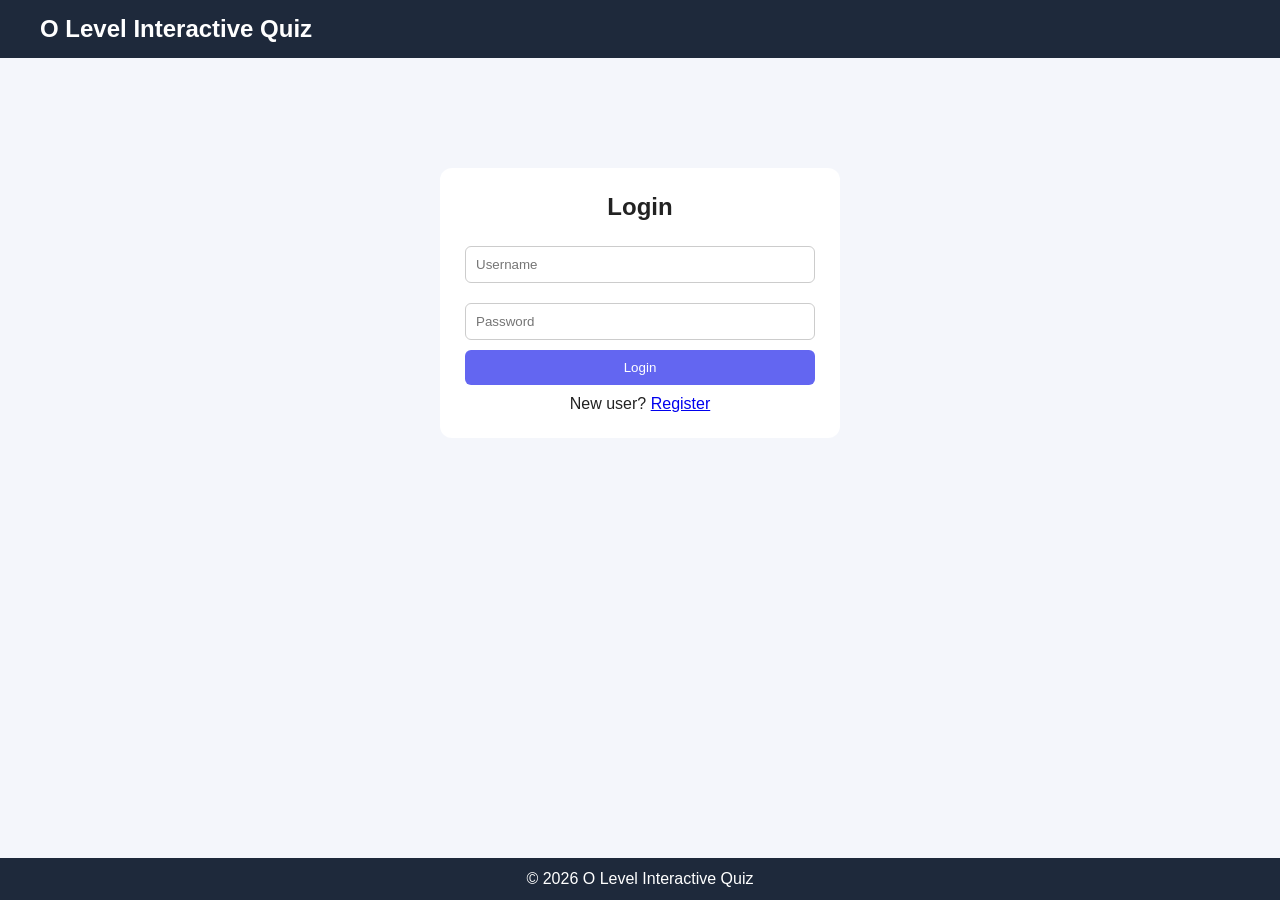
<file: index.html>
<!DOCTYPE html>
<html>
<head>
    <title>Login - O Level Interactive Quiz</title>
    <meta charset="UTF-8">
    <meta name="viewport" content="width=device-width, initial-scale=1">
    <link rel="stylesheet" href="style.css">
</head>
<body>

<header class="header">
    <div class="header-content">
        <h2>O Level Interactive Quiz</h2>
    </div>
</header>

<main class="main-container">

    <form class="form-box" onsubmit="login(event)">
        <h2>Login</h2>

        <input type="text" id="username" placeholder="Username">
        <input type="password" id="password" placeholder="Password">

        <button type="submit">Login</button>

        <p style="text-align:center; margin-top:10px;">
            New user? <a href="register.html">Register</a>
        </p>
    </form>

</main>

<footer class="footer">
    <p>© 2026 O Level Interactive Quiz</p>
</footer>

<script src="script.js"></script>
<script>
window.onload = function() {
    let rememberedUser = localStorage.getItem("currentUser");
    if (rememberedUser) {
        document.getElementById("username").value = rememberedUser;
    }
};
</script>
</body>
</html>
</file>
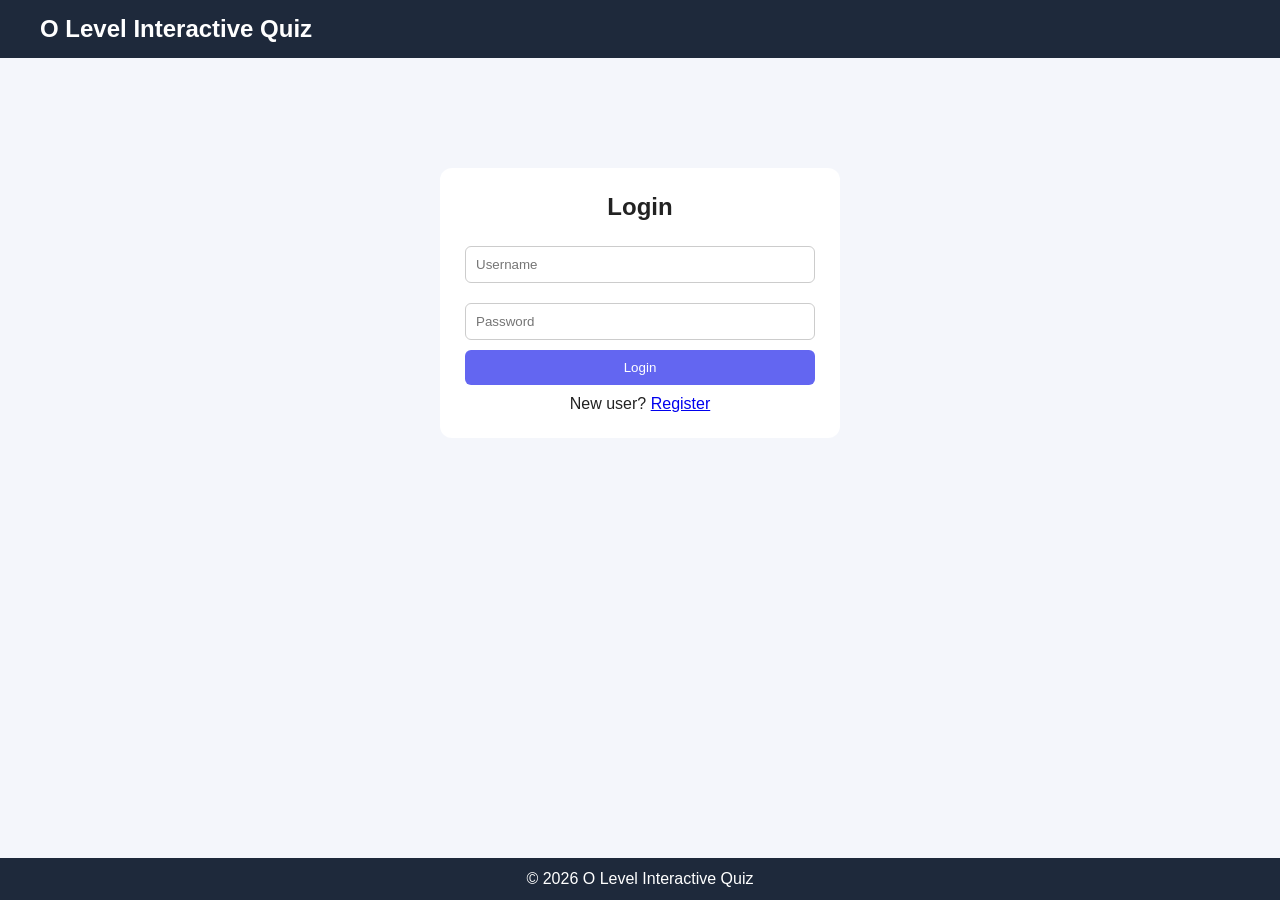
<file: module.html>
<!DOCTYPE html>
<html>
<head>
    <title>Modules - O Level Interactive Quiz</title>
    <meta charset="UTF-8">
    <meta name="viewport" content="width=device-width, initial-scale=1">
    <link rel="stylesheet" href="style.css">
</head>

<body>

<!-- HEADER -->
<div class="header">
    <div class="header-content">
        <h2>O Level Interactive Quiz</h2>
        <div class="user-section">
            <span id="welcome"></span>
            <button class="logout-btn" onclick="logout()">Logout</button>
        </div>
    </div>
</div>

<!-- MAIN -->
<div class="main-container">

    <h2 class="page-title">Select Module & Practice Set</h2>

    <div class="modules-grid">

        <!-- M1 -->
        <div class="module-card">
            <div class="module-title">
                M1-R5.1: Information Technology Tools and Network Basics
            </div>

            <div class="set-buttons">
                <button onclick="startQuiz('M1','Set1')">Set 1</button>
                <button onclick="startQuiz('M1','Set2')">Set 2</button>
                <button onclick="startQuiz('M1','Set3')">Set 3</button>
                <button onclick="startQuiz('M1','Set4')">Set 4</button>
                <button onclick="startQuiz('M1','Set5')">Set 5</button>
            </div>
        </div>

        <!-- M2 -->
        <div class="module-card">
            <div class="module-title">
                M2-R5.1: Web Designing & Publishing
            </div>

            <div class="set-buttons">
                <button onclick="startQuiz('M2','Set1')">Set 1</button>
                <button onclick="startQuiz('M2','Set2')">Set 2</button>
                <button onclick="startQuiz('M2','Set3')">Set 3</button>
                <button onclick="startQuiz('M2','Set4')">Set 4</button>
                <button onclick="startQuiz('M2','Set5')">Set 5</button>
            </div>
        </div>

        <!-- M3 -->
        <div class="module-card">
            <div class="module-title">
                M3-R5.1: Programming and Problem Solving through Python
            </div>

            <div class="set-buttons">
                <button onclick="startQuiz('M3','Set1')">Set 1</button>
                <button onclick="startQuiz('M3','Set2')">Set 2</button>
                <button onclick="startQuiz('M3','Set3')">Set 3</button>
                <button onclick="startQuiz('M3','Set4')">Set 4</button>
                <button onclick="startQuiz('M3','Set5')">Set 5</button>
            </div>
        </div>

        <!-- M4 -->
        <div class="module-card">
            <div class="module-title">
                M4-R5.1: Internet of Things and its Applications
            </div>

            <div class="set-buttons">
                <button onclick="startQuiz('M4','Set1')">Set 1</button>
                <button onclick="startQuiz('M4','Set2')">Set 2</button>
                <button onclick="startQuiz('M4','Set3')">Set 3</button>
                <button onclick="startQuiz('M4','Set4')">Set 4</button>
                <button onclick="startQuiz('M4','Set5')">Set 5</button>
            </div>
        </div>

    </div>

    <br>
    
    <div class="module-actions">
    <button onclick="viewPerformance()" class="primary-btn">
        View Performance
    </button>
</div>

</div>

<!-- FOOTER -->
<div class="footer">
     <p>© 2026 O Level Interactive Quiz</p>
</div>

<script src="script.js"></script>
</body>
</html>
</file>
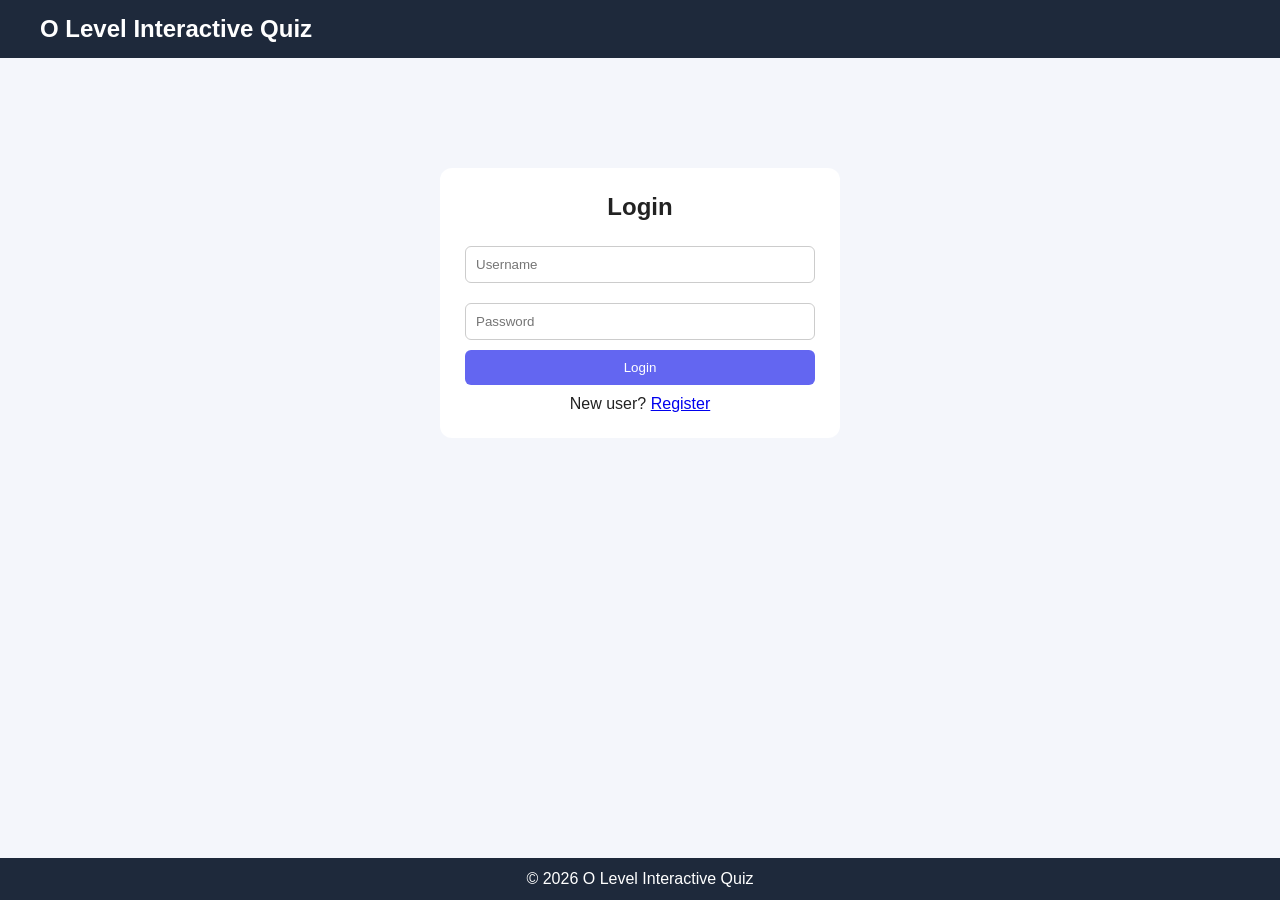
<file: performance.html>
<!DOCTYPE html>
<html>
<head>
    <title>Performance - O Level Interactive Quiz</title>
    <meta charset="UTF-8">
    <meta name="viewport" content="width=device-width, initial-scale=1">
    <link rel="stylesheet" href="style.css">
</head>
<body onload="checkLoginAndShowUser()">

<header class="header">
    <div class="header-content">
        <h2>O Level Interactive Quiz</h2>
        <div class="user-section">
            <span id="welcome"></span>
            <button onclick="logout()" class="logout-btn">Logout</button>
        </div>
    </div>
</header>

<main class="main-container">

    <h2 class="page-title">Your Performance</h2>

    <div id="resultData" class="performance-grid"></div>

    <div class="quiz-buttons">
        <button onclick="location='module.html'" class="secondary-btn">Back to Modules</button>
    </div>

</main>

<footer class="footer">
     <p>© 2026 O Level Interactive Quiz</p>
</footer>

<script src="quizData.js"></script>
<script src="script.js"></script>
</body>
</html>
</file>
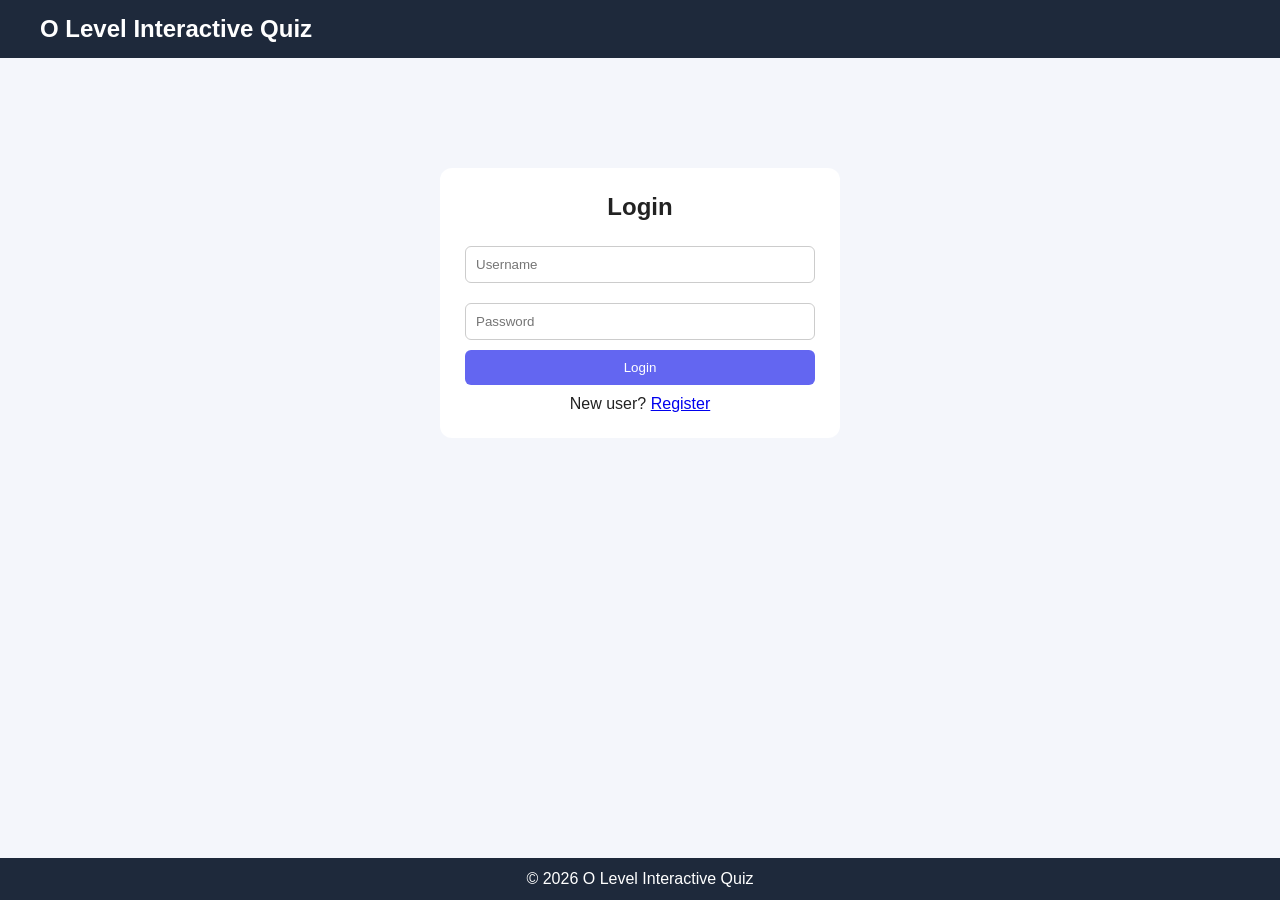
<file: quiz.html>
<!DOCTYPE html>
<html>
<head>
    <title>Start Quiz - O Level Interactive Quiz</title>
    <meta charset="UTF-8">
    <meta name="viewport" content="width=device-width, initial-scale=1">
    <link rel="stylesheet" href="style.css">
</head>

<body>

<!-- HEADER -->
<div class="header">
    <div class="header-content">
        <h2>O Level Interactive Quiz</h2>
        <div class="user-section">
            <span id="welcome"></span>
            <button class="logout-btn" onclick="logout()">Logout</button>
        </div>
    </div>
</div>

<!-- MAIN -->
<div class="main-container">

    <div class="quiz-box">

        <h3 id="moduleName"></h3>
        <p id="chapter"></p>
        <hr class="divider">

        <p id="progress"></p>

        <h4 id="question"></h4>

        <label class="option">
            <input type="radio" name="answer" value="a">
            <span id="a"></span>
        </label>

        <label class="option">
            <input type="radio" name="answer" value="b">
            <span id="b"></span>
        </label>

        <label class="option">
            <input type="radio" name="answer" value="c">
            <span id="c"></span>
        </label>

        <label class="option">
            <input type="radio" name="answer" value="d">
            <span id="d"></span>
        </label>

        <div class="quiz-buttons">
    <button id="next" class="primary-btn">Next</button>
    <button id="solutionBtn" class="secondary-btn">View Solution</button>
    <button onclick="exitQuiz()" class="danger-btn">Exit</button>
</div>

        <div id="solutionText" class="solution-box"></div>

    </div>

</div>

<!-- FOOTER -->
<div class="footer">
    <p>© 2026 O Level Interactive Quiz</p>
</div>

<script src="quizData.js"></script>
<script src="script.js"></script>
</body>
</html>
</file>
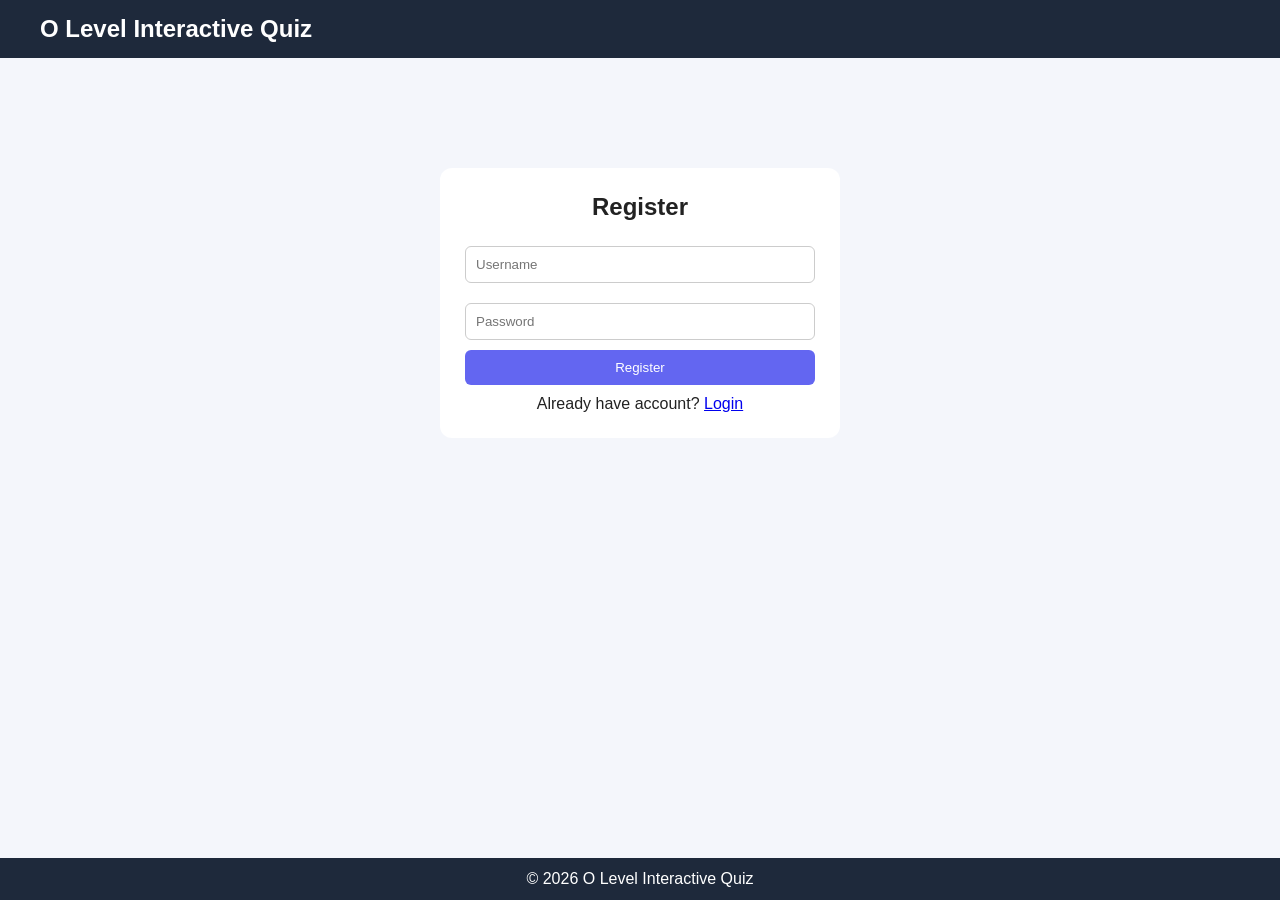
<file: register.html>
<!DOCTYPE html>
<html>
<head>
    <title>Register - O Level Interactive Quiz</title>
    <meta charset="UTF-8">
    <meta name="viewport" content="width=device-width, initial-scale=1">
    <link rel="stylesheet" href="style.css">
</head>
<body>

<header class="header">
    <div class="header-content">
        <h2>O Level Interactive Quiz</h2>
    </div>
</header>

<main class="main-container">

    <form class="form-box" onsubmit="register(event)">
        <h2>Register</h2>

        <input type="text" id="newUser" placeholder="Username">
        <input type="password" id="newPass" placeholder="Password">

        <button type="submit">Register</button>

        <p style="text-align:center; margin-top:10px;">
            Already have account? <a href="index.html">Login</a>
        </p>
    </form>

</main>

<footer class="footer">
 <p>© 2026 O Level Interactive Quiz</p>
</footer>

<script src="script.js"></script>
</body>
</html>
</file>
<file: style.css>
/* =========================
   RESET + BASE
========================= */
* {
    margin: 0;
    padding: 0;
    box-sizing: border-box;
}

html, body {
    height: 100%;
}

body {
    font-family: "Segoe UI", Arial, sans-serif;
    background: #f4f6fb;
    color: #222;

    display: flex;
    flex-direction: column;
}

/* =========================
   HEADER
========================= */
.header {
    background: #1e293b;
    color: white;
    padding: 15px 30px;
}

.header-content {
    max-width: 1200px;
    margin: auto;
    display: flex;
    justify-content: space-between;
    align-items: center;
}

.user-section {
    display: flex;
    align-items: center;
    gap: 10px;
}

.logout-btn {
    background: #ef4444;
    border: none;
    padding: 6px 12px;
    color: white;
    border-radius: 6px;
    cursor: pointer;
}

/* =========================
   FOOTER (STICKY)
========================= */
.footer {
    background: #1e293b;
    color: white;
    text-align: center;
    padding: 12px;
    margin-top: auto;
}

/* =========================
   MAIN
========================= */
.main-container {
    flex: 1;
    max-width: 1200px;
    margin: auto;
    padding: 30px 20px;
}

/* =========================
   FORM (LOGIN/REGISTER)
========================= */
.form-box {
    max-width: 400px;
    margin: 80px auto;
    background: white;
    padding: 25px;
    border-radius: 12px;
}

.form-box h2 {
    text-align: center;
    margin-bottom: 15px;
}

.form-box input {
    width: 100%;
    padding: 10px;
    margin: 10px 0;
    border-radius: 6px;
    border: 1px solid #ccc;
}

.form-box button {
    width: 100%;
    padding: 10px;
    background: #6366f1;
    color: white;
    border: none;
    border-radius: 6px;
}

/* =========================
   MODULE PAGE
========================= */
.modules-grid {
    display: grid;
    grid-template-columns: repeat(2, 1fr); /* 2 per row */
    gap: 20px;
    max-width: 900px;
    margin: auto;
}

.module-card {
    background: white;
    padding: 20px;
    border-radius: 12px;
}

.module-title {
    font-weight: 600;
    margin-bottom: 10px;
}

/* Practice sets */
.set-buttons {
    display: flex;
    flex-wrap: wrap;
    gap: 8px;
}

.set-buttons button {
    padding: 6px 12px;
    font-size: 13px;
    border-radius: 6px;
    background: #6366f1;
    color: white;
    border: none;
    cursor: pointer;

    flex: 0 0 auto;
}

/* =========================
   QUIZ PAGE
========================= */
.quiz-box {
    max-width: 750px;
    margin: auto;
    background: white;
    padding: 25px;
    border-radius: 12px;
}

#moduleName {
    font-weight: 600;
}

#chapter {
    color: #666;
    margin-bottom: 10px;
}

.divider {
    margin: 10px 0 15px;
    border: none;
    height: 1px;
    background: #eee;
}

#progress {
    font-size: 14px;
    color: #888;
    margin-bottom: 10px;
}

#question {
    font-size: 18px;
    margin-bottom: 10px;
}

/* OPTIONS */
.option {
    display: block;
    padding: 10px;
    border: 1px solid #ddd;
    border-radius: 8px;
    margin-bottom: 8px;
    cursor: pointer;
}

.option input {
    display: none;
}

.option:hover {
    background: #eef2ff;
}

/* Selected option */
.option input:checked + span {
    display: block;
    background: #6366f1;
    color: white;
    padding: 8px;
    border-radius: 6px;
}

/* =========================
   BUTTONS
========================= */
.quiz-buttons {
    display: flex;
    gap: 10px;
    margin-top: 15px;
}

.quiz-buttons button {
    flex: 1;
    padding: 10px;
    border: none;
    border-radius: 6px;
    cursor: pointer;
}

/* PRIMARY (like Next button) */
/* Reuse same button system */
.primary-btn {
    background: #6366f1;
    color: white;
    padding: 10px 20px;
    border: none;
    border-radius: 6px;
    cursor: pointer;
}

/* SECONDARY (like Back) */
.secondary-btn {
    background: #94a3b8;
    color: white;
}

#next {
    flex: 1;
    padding: 10px;
    background: #6366f1;
    color: white;
    border: none;
    border-radius: 6px;
}

#solutionBtn {
    flex: 1;
    padding: 10px;
   background: #22c55e;   /* GREEN */
    color: white;
    border: none;
    border-radius: 6px;
}

.back-btn {
    width: 100%;
    margin-top: 10px;
    padding: 10px;
    background: #94a3b8;
    color: white;
    border: none;
    border-radius: 6px;
}

.score-text {
    text-align: center;
    font-size: 28px;
    font-weight: bold;
    margin: 20px 0;
}
/* Score Circle */
.score-circle {
    width: 120px;
    height: 120px;
    margin: 20px auto;
    border-radius: 50%;
    background: #22c55e;
    color: white;

    display: flex;
    align-items: center;
    justify-content: center;

    font-size: 28px;
    font-weight: bold;
}

/* Score text below circle */
.score-subtext {
    text-align: center;
    font-size: 16px;
    margin-bottom: 20px;
}
.grade-label {
    text-align: center;
    font-size: 14px;
    color: #64748b;
    margin-top: 5px;
    margin-bottom: 10px;
    font-weight: 500;
    letter-spacing: 0.5px;
}
/* Center button below modules */
.module-actions {
    text-align: center;
    margin-top: 20px;
}
.module-actions button {
    min-width: 200px;
}
/* =========================
   SOLUTION BOX
========================= */
.solution-box {
    margin-top: 10px;
    padding: 10px;
    background: #ecfdf5;
    border-left: 4px solid green;
}

.danger-btn {
    background: #ef4444;
    color: white;
}

/* =========================
   PERFORMANCE
========================= */
.performance-grid {
    display: grid;
    gap: 15px;
}

.performance-card {
    background: white;
    padding: 15px;
    border-radius: 10px;
    display: flex;
    justify-content: space-between;
    align-items: center;
}

.score-line {
    color: #555;
}

/* =========================
   TITLES
========================= */
.page-title {
    text-align: center;
    margin-bottom: 20px;
}


/* MODULE CARD */
.module-card {
    background: white;
    padding: 15px;
    border-radius: 10px;
    margin-bottom: 20px;
    box-shadow: 0 2px 6px rgba(0,0,0,0.1);
}

.module-card h3 {
    margin-bottom: 10px;
}

/* SET LIST */
.set-list {
    display: flex;
    flex-direction: column;
    gap: 10px;
}

/* EACH SET ROW */
.set-row {
    display: flex;
    justify-content: space-between;
    align-items: center;
    padding: 10px;
    background: #f8fafc;
    border-radius: 6px;
}

/* GRADE BADGE */
.grade {
    width: 40px;
    height: 40px;
    border-radius: 50%;
    
    display: flex;
    align-items: center;
    justify-content: center;

    font-weight: bold;
    color: white;
}

/* Different background colors */
.grade.S { background: #0f7f38; }   /* Dark Green */
.grade.A { background: #22c55e; }
.grade.B { background: #f59e0b; }
.grade.C { background: #d9e011; }
.grade.D { background: #ef4444; }
.grade.F { background: #7f1d1d; }

/* =========================
   RESPONSIVE
========================= */
@media (max-width: 768px) {
    .header-content {
        flex-direction: column;       /* Stack headline and user-section */
        align-items: stretch;         /* Make full width */
        gap: 10px;                    /* Space between rows */
    }
    /* Center the headline */
    .header-content h2 {
        text-align: center;
        width: 100%;
    }

    .user-section {
        justify-content: space-between; /* Welcome left, logout right */
        width: 100%;
    }

    .user-section span#welcome {
        text-align: left;
    }

    .logout-btn {
        text-align: right;
    }

    .modules-grid {
        grid-template-columns: 1fr; /* 1 per row */
    }

    .quiz-buttons {
        flex-direction: column;
    }
}
</file>
